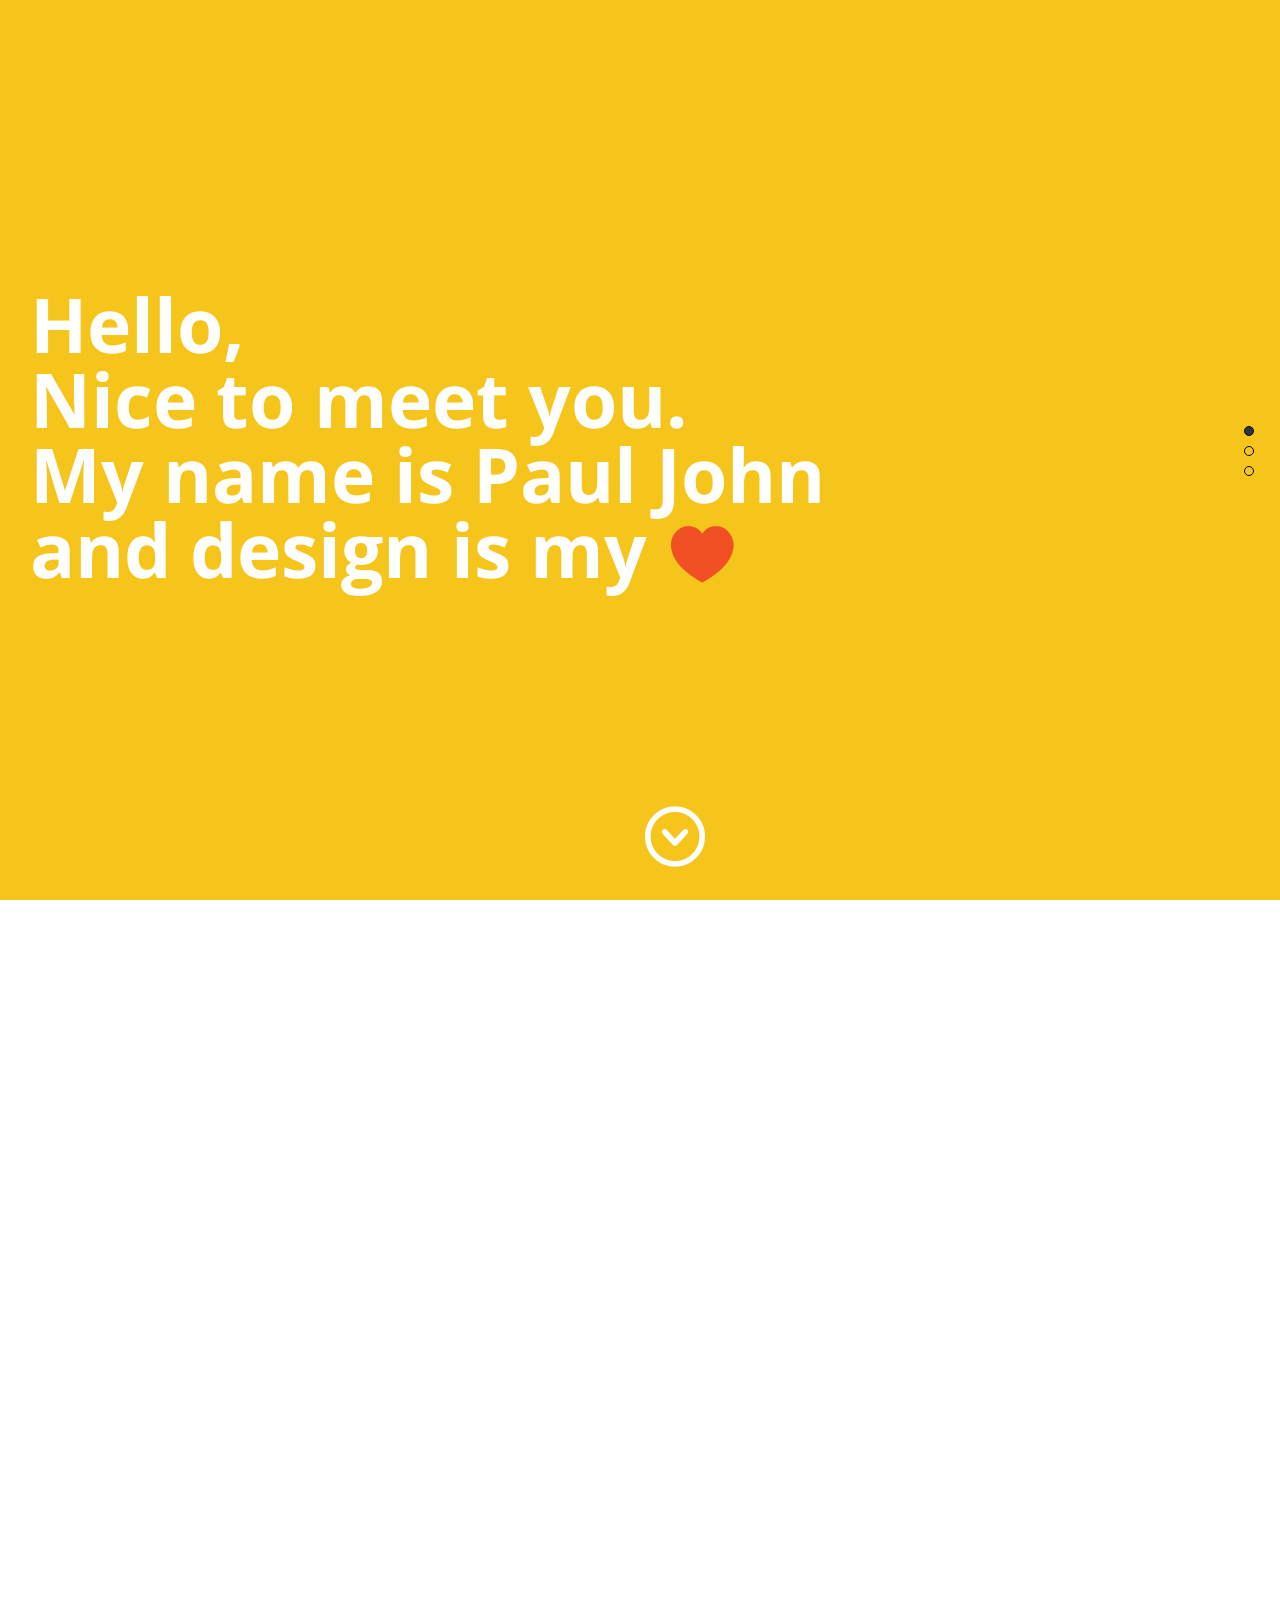
<file: index.html>
<!DOCTYPE html>
<html xmlns="http://www.w3.org/1999/xhtml">

<head>
	<meta http-equiv="Content-Type" content="text/html; charset=utf-8" />
	<title>Paul V John Portfolio</title>
	<meta name="author" content="Paul V John" />
	<meta name="description" content="Portfolio of Ux designer Paul V John" />
	<meta name="keywords"  content="portfolio, ux, ui, designer, user, experiance, designer, design, paul, john, v, 2015" />
	<meta name="Resource-type" content="Document" />

	<link rel="stylesheet" type="text/css" href="assets/jquery.fullPage.css" />
	<link rel="stylesheet" type="text/css" href="assets/main.css" />

	<!--[if IE]>
		<script type="text/javascript">
			 var console = { log: function() {} };
		</script>
	<![endif]-->

	<script src="assets/jquery.min.js"></script>
	<script src="assets/jquery-ui.min.js"></script>

	<script type="text/javascript" src="assets/jquery.slimscroll.min.js"></script>

	<script type="text/javascript" src="assets/jquery.fullPage.js"></script>
	<script type="text/javascript" src="assets/main.js"></script>
	<link href='http://fonts.googleapis.com/css?family=Open+Sans:300,600,400' rel='stylesheet' type='text/css'>
	<link rel="stylesheet" type="text/css" href="assets/flaticon.css"> 
	<script type="text/javascript">
		$(document).ready(function() {
			$('#fullpage').fullpage({
				anchors: ['love', 'aboutme', 'work'],
				sectionsColor: ['#f6c51b', '#1BBC9B', '#7E8F7C'],
				navigation: true,
				navigationPosition: 'right',
				navigationTooltips: ['First page', 'Second page', 'Third and last page'],
				responsive: 900
			});
		});
	</script>

</head>
<body>

<div id="fullpage">
	<div class="section " id="section0">
		<div class="top">
			<h1>Hello,<br>
			Nice to meet you.<br>My name is Paul John<br>and design is my <i class="flaticon-loving4"></i></h1>
			     <a href="#aboutme"><i class="flaticon-down53"></i></a>
		</div>
	</div>
	<div class="section" id="section1">
	    <div class="top">
			<h1>I create for the web<br>yolo</h1>
		</div>

	</div>
	<div class="section" id="section2">
		<div class="intro">
			<h1>Keep it simple!</h1>
		</div>
	</div>
</div>


</body>
</html>
</file>
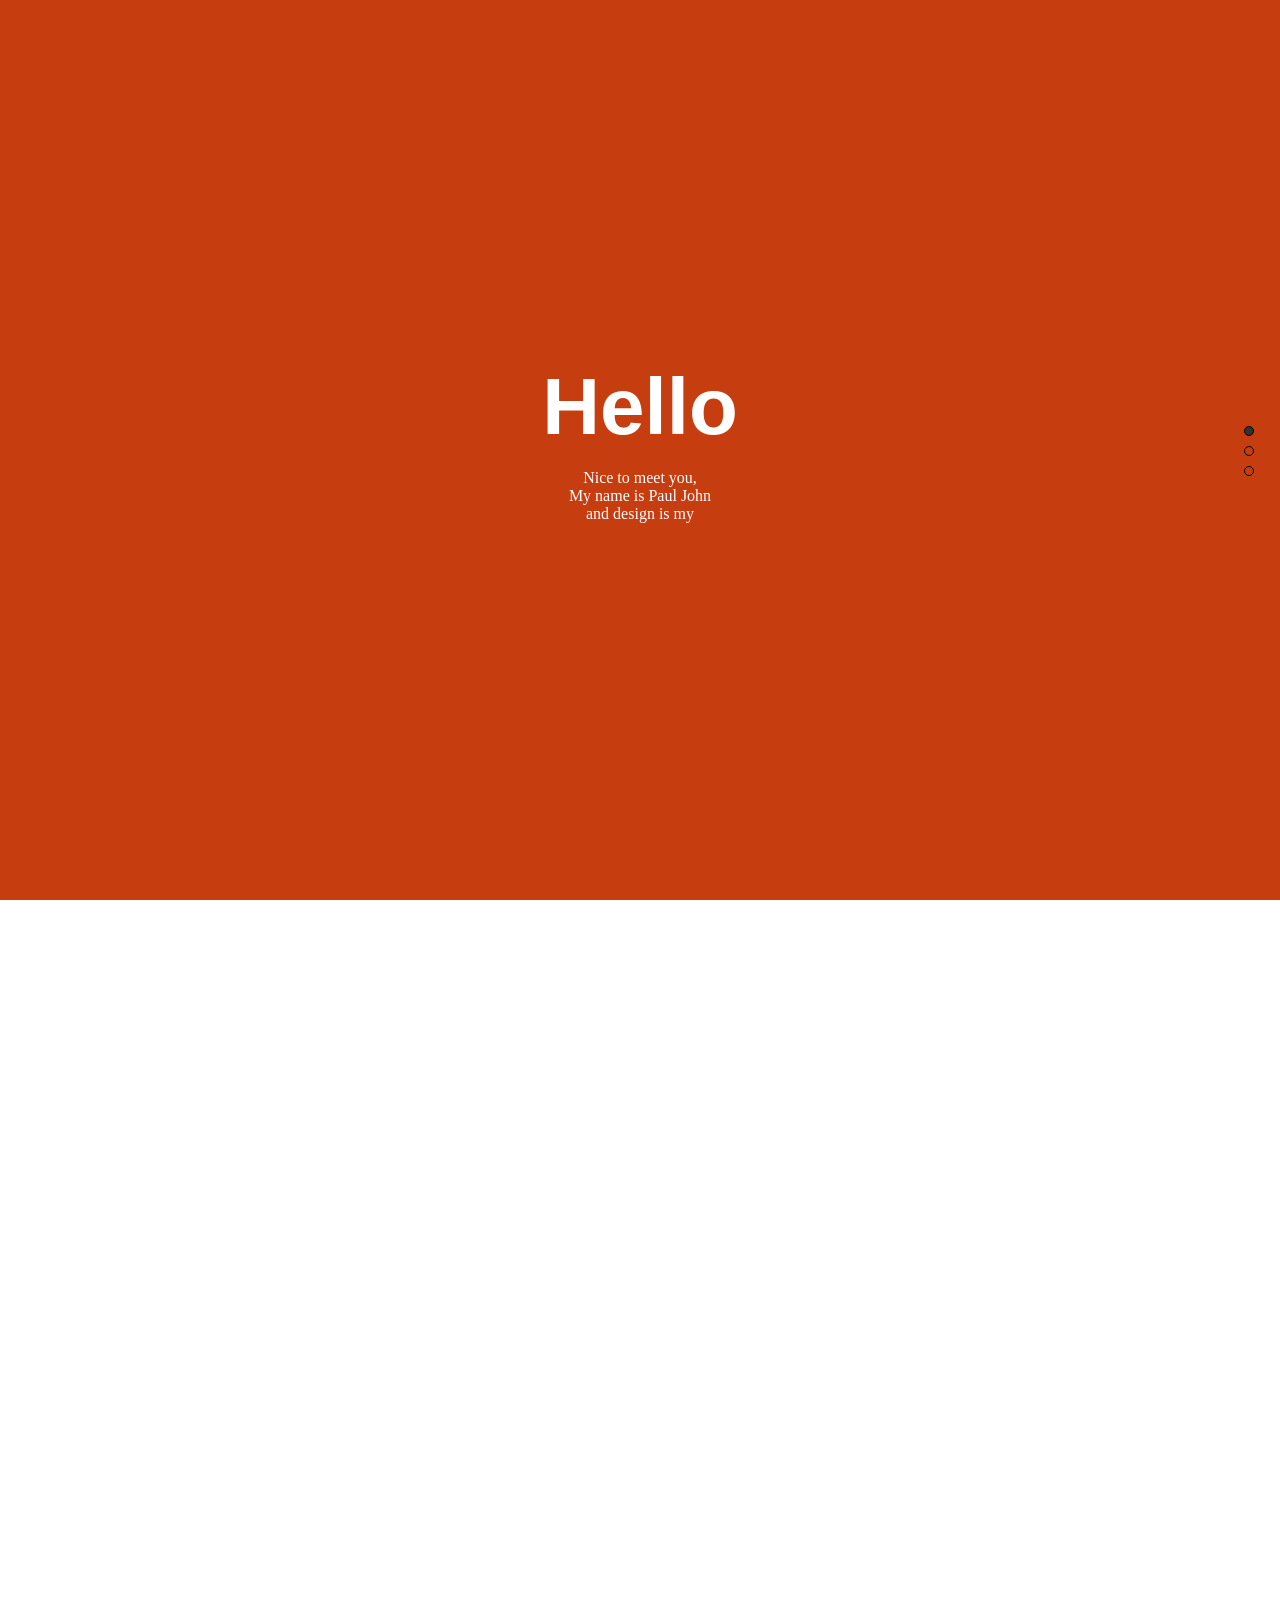
<file: responsive.html>
<!DOCTYPE html>
<html xmlns="http://www.w3.org/1999/xhtml">

<head>
	<meta http-equiv="Content-Type" content="text/html; charset=utf-8" />
	<title>Paul V John Portfolio</title>
	<meta name="author" content="Paul V John" />
	<meta name="description" content="Portfolio of Ux designer Paul V John" />
	<meta name="keywords"  content="portfolio, ux, ui, designer, user, experiance, designer, design, paul, john, v, 2015" />
	<meta name="Resource-type" content="Document" />

	<link rel="stylesheet" type="text/css" href="assets/jquery.fullPage.css" />
	<link rel="stylesheet" type="text/css" href="assets/main.css" />
	<style>

	/* Style for our header texts
	* --------------------------------------- */
	h1{
		font-size: 5em;
		font-family: arial,helvetica;
		color: #fff;
		margin:0;
	}
	.intro p{
		color: #fff;
	}

	/* Centered texts in each section
	* --------------------------------------- */
	.section{
		text-align:center;
	}

	/* Bottom menu
	* --------------------------------------- */
	#infoMenu li a {
		color: #fff;
	}
	</style>

	<!--[if IE]>
		<script type="text/javascript">
			 var console = { log: function() {} };
		</script>
	<![endif]-->

	<script src="assets/jquery.min.js"></script>
	<script src="assets/jquery-ui.min.js"></script>

	<script type="text/javascript" src="assets/jquery.slimscroll.min.js"></script>

	<script type="text/javascript" src="assets/jquery.fullPage.js"></script>
	<script type="text/javascript" src="assets/main.js"></script>

	<script type="text/javascript">
		$(document).ready(function() {
			$('#fullpage').fullpage({
				anchors: ['firstPage', 'secondPage', '3rdPage'],
				sectionsColor: ['#C63D0F', '#1BBC9B', '#7E8F7C'],
				navigation: true,
				navigationPosition: 'right',
				navigationTooltips: ['First page', 'Second page', 'Third and last page'],
				responsive: 900
			});
		});
	</script>

</head>
<body>

<div id="fullpage">
	<div class="section " id="section0">
		<div class="intro">
			<h1>Hello</h1>
			<p>Nice to meet you,<br>My name is Paul John<br>and design is my </p>
		</div>
	</div>
	<div class="section" id="section1">
	    <div class="slide" id="slide1">
			<div class="intro">
				<h1>Ideal for small screens</h1>
			</div>
		</div>

	    <div class="slide" id="slide2">
			<h1>This example uses responsive: 900</h1>
		</div>

	</div>
	<div class="section" id="section2">
		<div class="intro">
			<h1>Keep it simple!</h1>
		</div>
	</div>
</div>


</body>
</html>
</file>
<file: assets/main.css>
.top{
  text-align: center;
  font-family: 'Open Sans', sans-serif;
  color:#fff;
}

.top h1{
  font-size: 75px;
  line-height: 1em;
  margin-left: 30px;
  margin-top: 30px;
  text-align: left;
}

.flaticon-down53{
position: fixed;
bottom: 30px;
text-align: center;
}

a:link {
    color: #fff;
}

/* visited link */
a:visited {
    color: #fff;
}

/* mouse over link */
a:hover {
    color: #f04b1f;
}

/* selected link */
a:active {
    color: #fff;
}
</file>
<file: assets/flaticon.css>
@font-face {
	font-family: "Flaticon";
	src: url("flaticon.eot");
	src: url("flaticon.eot#iefix") format("embedded-opentype"),
	url("flaticon.woff") format("woff"),
	url("flaticon.ttf") format("truetype"),
	url("flaticon.svg") format("svg");
	font-weight: normal;
	font-style: normal;
}
[class^="flaticon-"]:before, [class*=" flaticon-"]:before,
[class^="flaticon-"]:after, [class*=" flaticon-"]:after {   
	font-family: Flaticon;
        font-size: 60px;
font-style: normal;
margin-left: 5px;
}.flaticon-down53:before {
	content: "\e000";
}
.flaticon-loving4:before {
	content: "\e001";	
	text-align: center;
  color: hsl(13, 87%, 54%);
  animation: heartly 1s infinite;
  -webkit-animation: heartly 1s infinite;
  -moz-animation: heartly 1s infinite;
  -o-animation: heartly 1s infinite;

}

@keyframes heartly {
  0%, 100% {
    color: hsl(13, 87%, 54%)
  }
  50% {
    color: hsl(48, 87%, 54%)
  }
}

@-webkit-keyframes heartly {
  0%, 100% {
    color: hsl(13, 87%, 54%)
  }
  50% {
    color: hsl(48, 87%, 54%)
  }
}

@-moz-keyframes heartly {
  0%, 100% {
    color: hsl(13, 87%, 54%)
  }
  50% {
    color: hsl(48, 87%, 54%)
  }
}

@-o-keyframes heartly {
  0%, 100% {
    color: hsl(13, 87%, 54%)
  }
  50% {
    color: hsl(48, 87%, 54%)
  }
}
</file>
